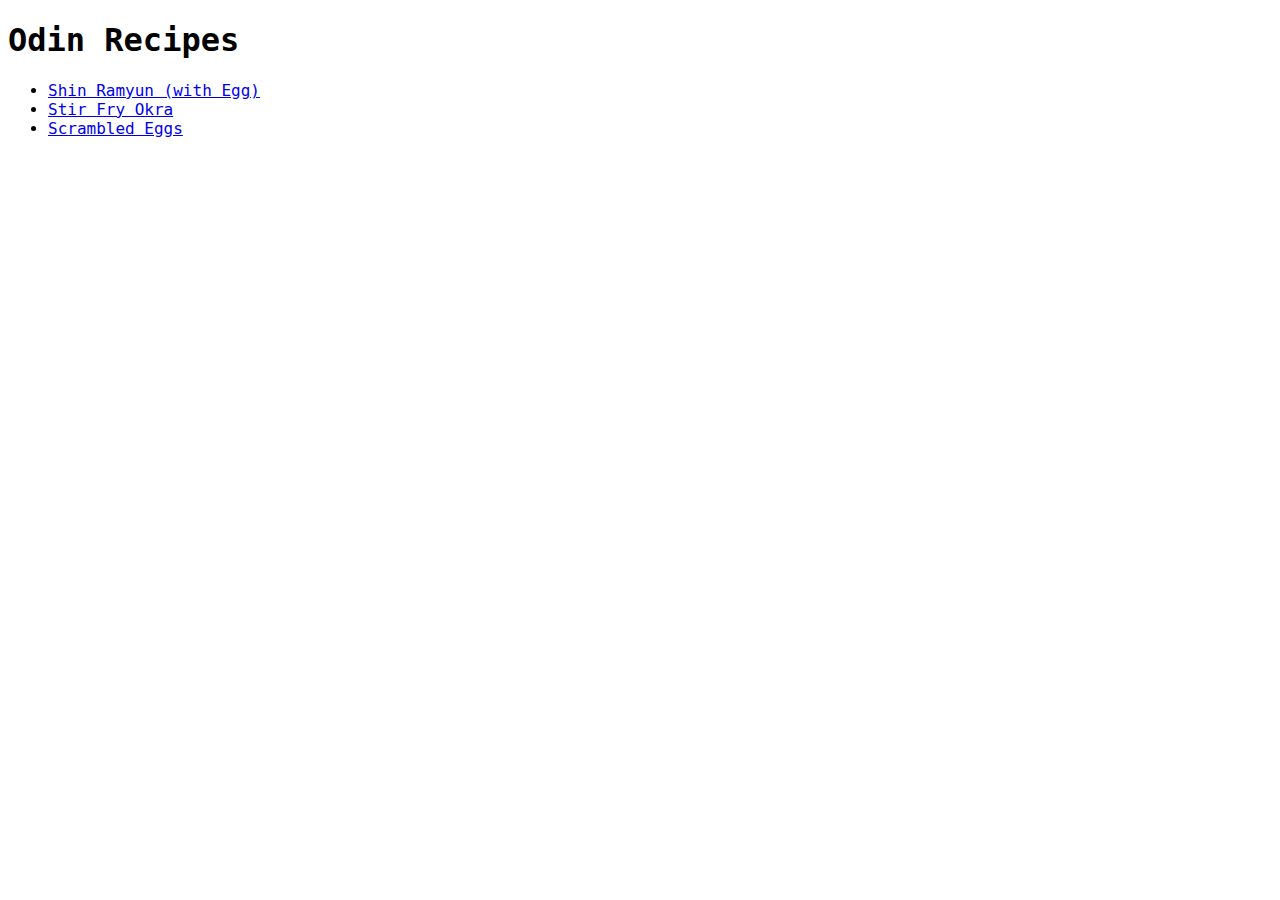
<file: index.html>
<!DOCTYPE html>
<html lang="en">
<head>
    <meta charset="UTF-8">
    <meta name="viewport" content="width=device-width, initial-scale=1.0">
    <title>Odin Recipes</title>
    <link rel="stylesheet" href="./css/style.css">
</head>
<body>
    <h1>Odin Recipes</h1>
    <ul>
        <li><a href="./recipes/shin-ramyun.html">Shin Ramyun (with Egg)</a></li>
        <li><a href="./recipes/stir-fry-okra.html">Stir Fry Okra</a></li>
        <li><a href="./recipes/scrambled-egg.html">Scrambled Eggs</a></li>
    </ul>
</body>
</html>
</file>
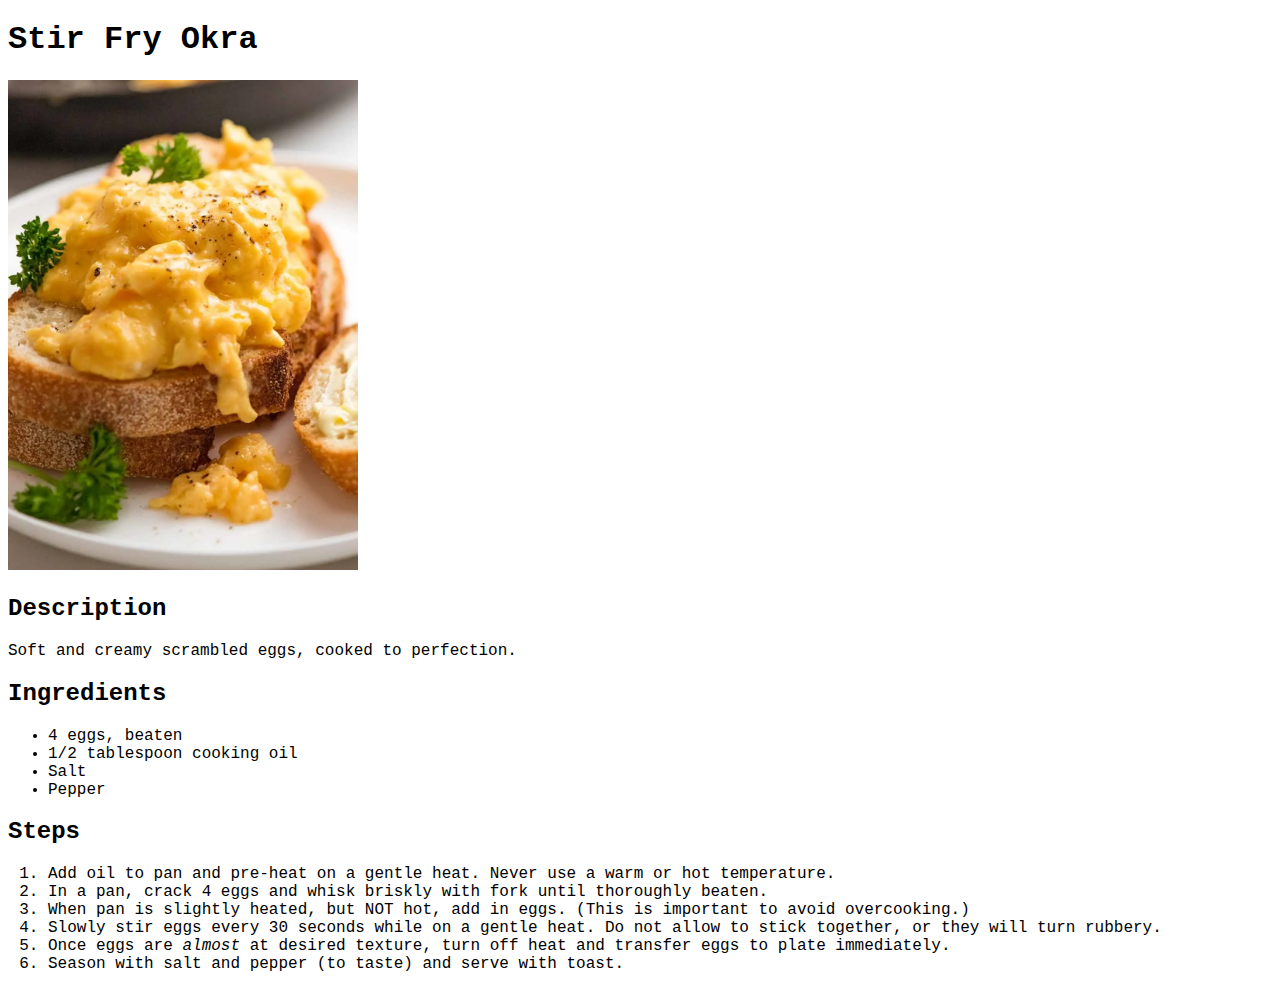
<file: recipes/scrambled-egg.html>
<!DOCTYPE html>
<html lang="en">
<head>
    <meta charset="UTF-8">
    <meta name="viewport" content="width=device-width, initial-scale=1.0">
    <title>Scrambled Egg | Odin Recipes</title>
    <link rel="stylesheet" href="../css/style.css">
</head>
<body>
    <h1>Stir Fry Okra</h1>
    <img src="../img/scrambled-eggs.webp" alt="Scrambled eggs on toast" width="350">
    <h2>Description</h2>
    <p>Soft and creamy scrambled eggs, cooked to perfection.</p>
    <h2>Ingredients</h2>
    <ul>
        <li>4 eggs, beaten</li>
        <li>1/2 tablespoon cooking oil</li>
        <li>Salt</li>
        <li>Pepper</li>
    </ul>
    <h2>Steps</h2>
    <ol>
        <li>Add oil to pan and pre-heat on a gentle heat. Never use a warm or hot temperature.</li>
        <li>In a pan, crack 4 eggs and whisk briskly with fork until thoroughly beaten.</li>
        <li>When pan is slightly heated, but NOT hot, add in eggs. (This is important to avoid overcooking.)</li>
        <li>Slowly stir eggs every 30 seconds while on a gentle heat. Do not allow to stick together, or they will turn rubbery.</li>
        <li>Once eggs are <em>almost</em> at desired texture, turn off heat and transfer eggs to plate immediately.</li>
        <li>Season with salt and pepper (to taste) and serve with toast.</li>
    </ol>
</body>
</html>
</file>
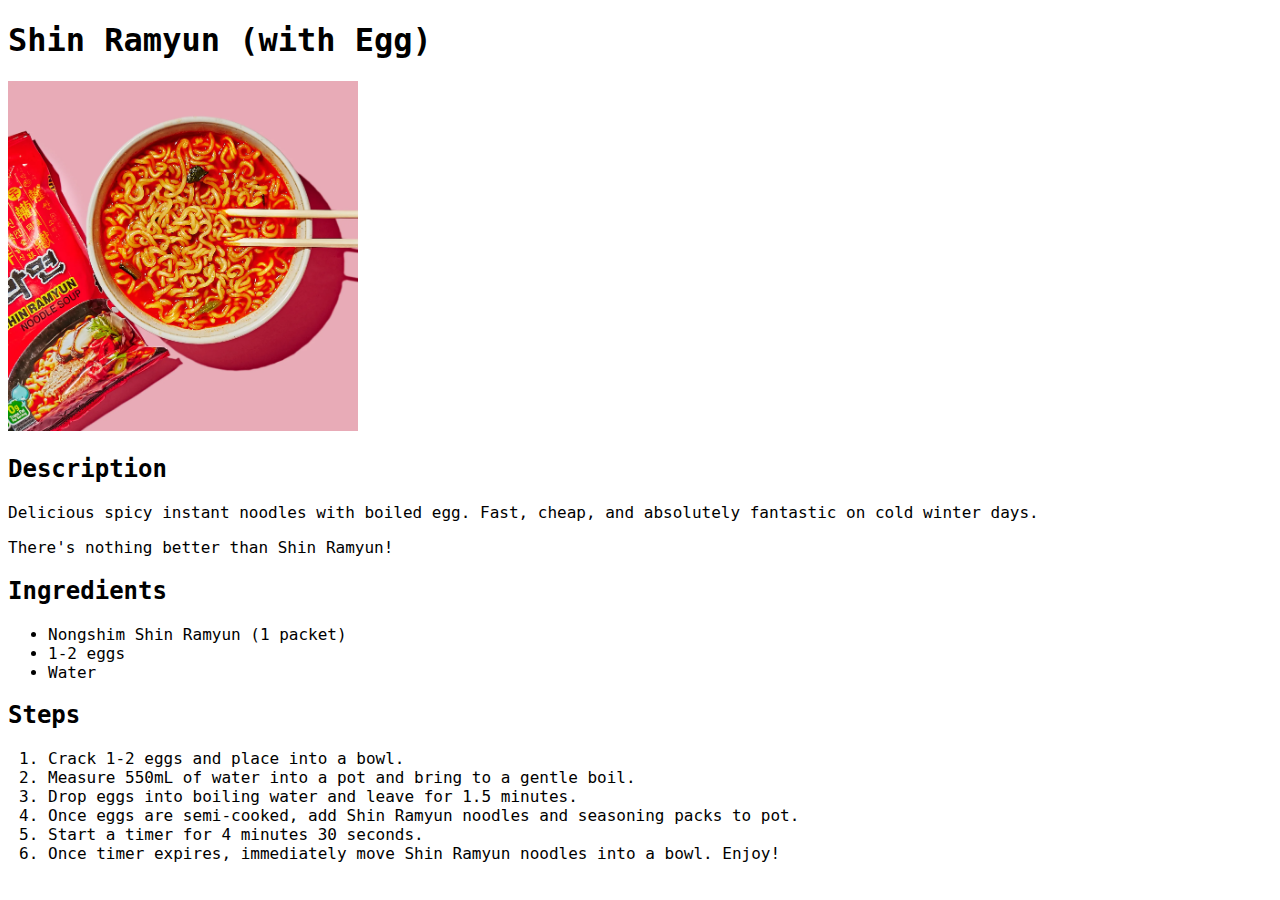
<file: recipes/shin-ramyun.html>
<!DOCTYPE html>
<html lang="en">
<head>
    <meta charset="UTF-8">
    <meta name="viewport" content="width=device-width, initial-scale=1.0">
    <title>Shin Ramyun (with Egg) | Odin Recipes</title>
    <link rel="stylesheet" href="../css/style.css">
</head>
<body>
    <h1>Shin Ramyun (with Egg)</h1>
    <img src="../img/shin-ramyun.webp" alt="Deliciously cooked Shin Ramyun noodles" width="350">
    <h2>Description</h2>
    <p>Delicious spicy instant noodles with boiled egg. Fast, cheap, and absolutely fantastic on cold winter days.</p>
    <p>There's nothing better than Shin Ramyun!</p>
    <h2>Ingredients</h2>
    <ul>
        <li>Nongshim Shin Ramyun (1 packet)</li>
        <li>1-2 eggs</li>
        <li>Water</li>
    </ul>
    <h2>Steps</h2>
    <ol>
        <li>Crack 1-2 eggs and place into a bowl.</li>
        <li>Measure 550mL of water into a pot and bring to a gentle boil.</li>
        <li>Drop eggs into boiling water and leave for 1.5 minutes.</li>
        <li>Once eggs are semi-cooked, add Shin Ramyun noodles and seasoning packs to pot.</li>
        <li>Start a timer for 4 minutes 30 seconds.</li>
        <li>Once timer expires, immediately move Shin Ramyun noodles into a bowl. Enjoy!</li>
    </ol>
</body>
</html>
</file>
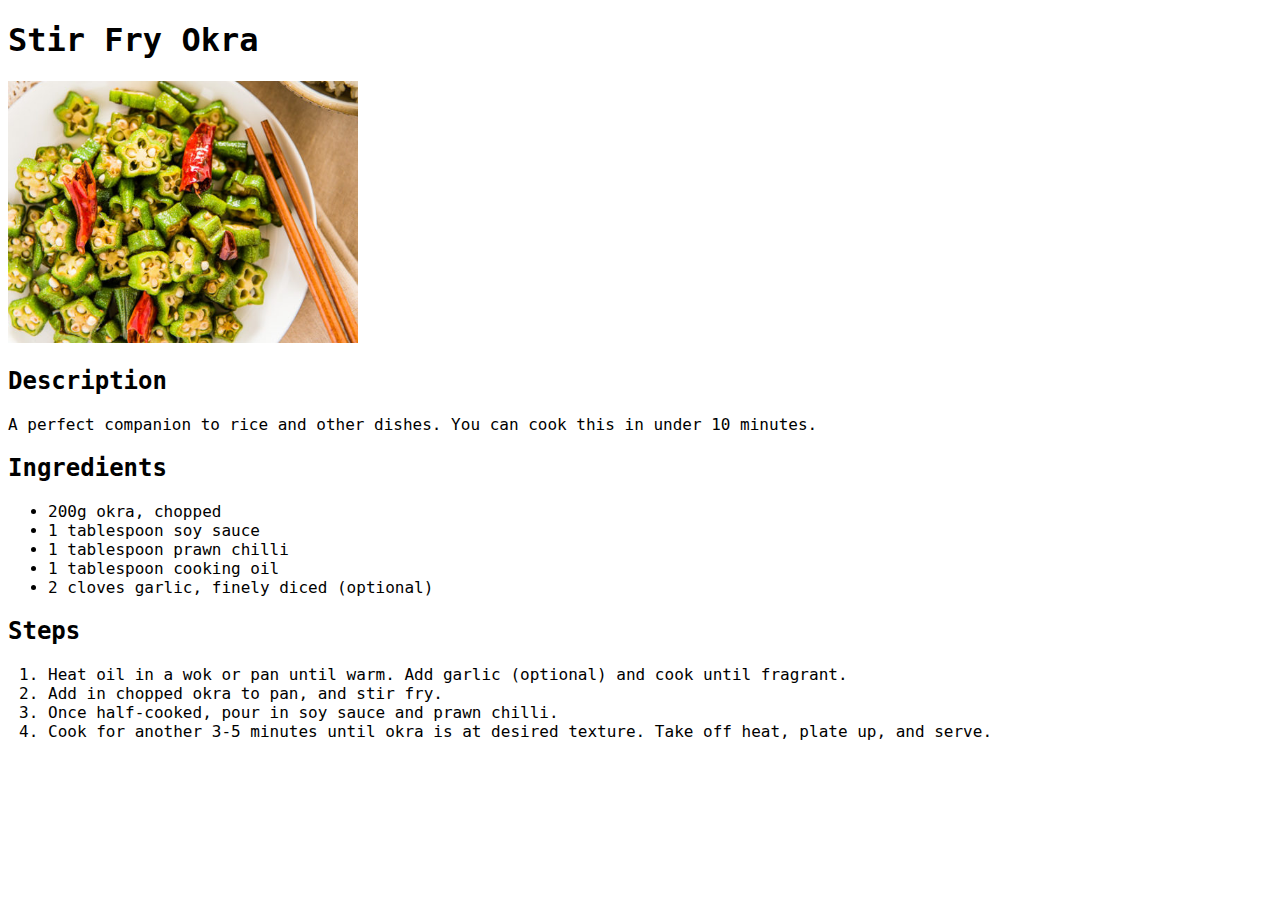
<file: recipes/stir-fry-okra.html>
<!DOCTYPE html>
<html lang="en">
<head>
    <meta charset="UTF-8">
    <meta name="viewport" content="width=device-width, initial-scale=1.0">
    <title>Stir Fry Okra | Odin Recipes</title>
    <link rel="stylesheet" href="../css/style.css">
</head>
<body>
    <h1>Stir Fry Okra</h1>
    <img src="../img/stir-fry-okra.jpeg" alt="Stir fried okra" width="350">
    <h2>Description</h2>
    <p>A perfect companion to rice and other dishes. You can cook this in under 10 minutes.</p>
    <h2>Ingredients</h2>
    <ul>
        <li>200g okra, chopped</li>
        <li>1 tablespoon soy sauce</li>
        <li>1 tablespoon prawn chilli</li>
        <li>1 tablespoon cooking oil</li>
        <li>2 cloves garlic, finely diced (optional)</li>
    </ul>
    <h2>Steps</h2>
    <ol>
        <li>Heat oil in a wok or pan until warm. Add garlic (optional) and cook until fragrant.</li>
        <li>Add in chopped okra to pan, and stir fry.</li>
        <li>Once half-cooked, pour in soy sauce and prawn chilli.</li>
        <li>Cook for another 3-5 minutes until okra is at desired texture. Take off heat, plate up, and serve.</li>
    </ol>
</body>
</html>
</file>
<file: css/style.css>
* {
    font-family: monospace, sans-serif;
}
</file>
